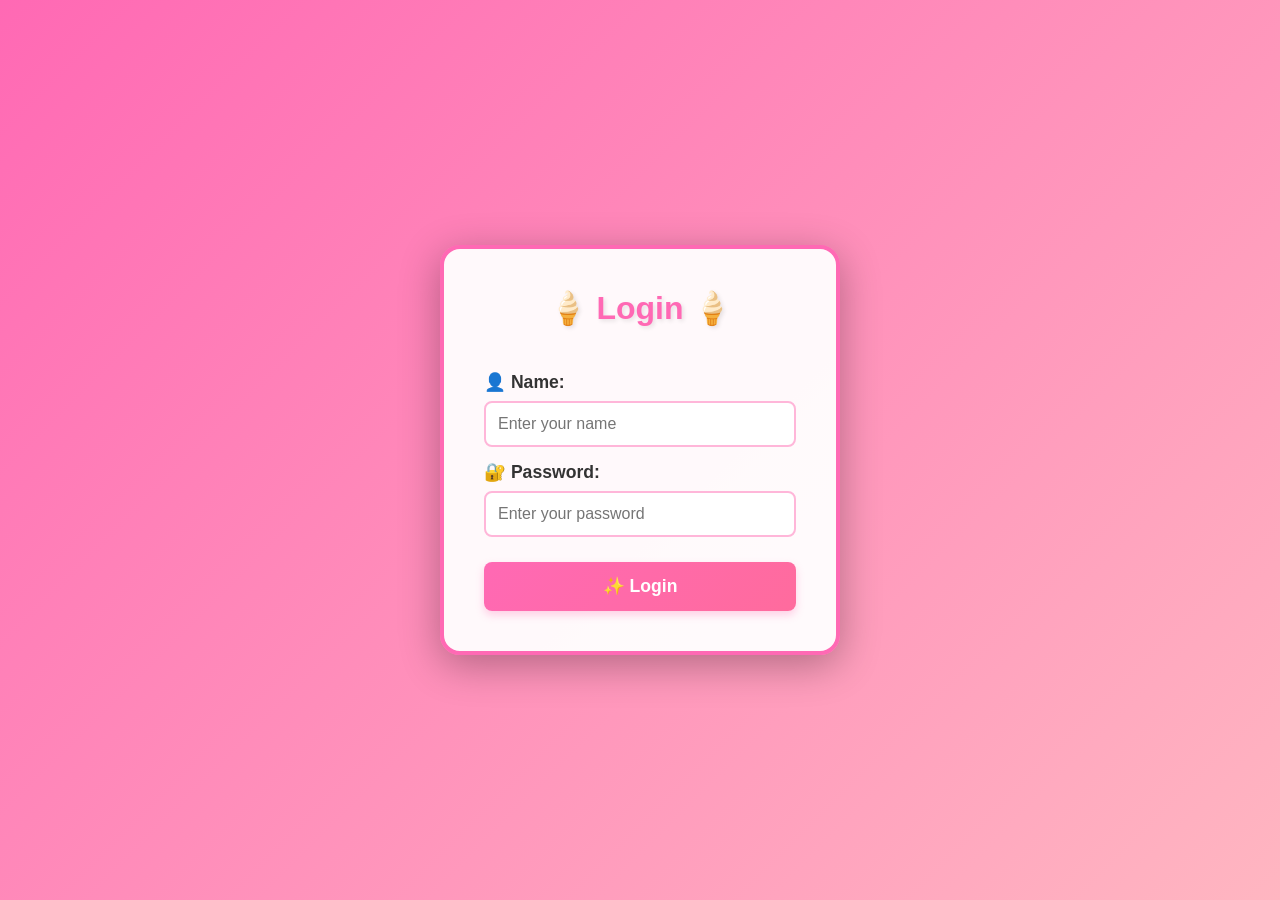
<file: myProject/wwwroot/login.html>
<!DOCTYPE html>
<html lang="en">
<head>
    <meta charset="UTF-8">
    <meta name="viewport" content="width=device-width, initial-scale=1.0">
    <title>🍦 Ice Cream  - Login 🍦</title>
    <style>
        * {
            margin: 0;
            padding: 0;
            box-sizing: border-box;
        }

        body {
            font-family: 'Segoe UI', Tahoma, Geneva, Verdana, sans-serif;
            background: linear-gradient(135deg, #FF69B4 0%, #FFB6C1 25%, #87CEEB 50%, #98FF98 75%, #FFD700 100%);
            background-size: 400% 400%;
            animation: gradientShift 10s ease infinite;
            min-height: 100vh;
            display: flex;
            justify-content: center;
            align-items: center;
            color: #333;
        }

        @keyframes gradientShift {
            0% { background-position: 0% 50%; }
            50% { background-position: 100% 50%; }
            100% { background-position: 0% 50%; }
        }

        .login-container {
            background: rgba(255, 255, 255, 0.95);
            padding: 40px;
            border-radius: 20px;
            box-shadow: 0 10px 40px rgba(0, 0, 0, 0.3);
            max-width: 400px;
            width: 100%;
            border: 4px solid #FF69B4;
            animation: slideIn 0.5s ease;
        }

        @keyframes slideIn {
            from {
                opacity: 0;
                transform: translateY(-30px);
            }
            to {
                opacity: 1;
                transform: translateY(0);
            }
        }

        h1 {
            color: #FF69B4;
            text-align: center;
            margin-bottom: 30px;
            font-size: 2em;
            text-shadow: 2px 2px 4px rgba(0, 0, 0, 0.1);
        }

        form {
            display: flex;
            flex-direction: column;
        }

        label {
            margin-top: 15px;
            margin-bottom: 8px;
            font-weight: 600;
            color: #333;
            font-size: 1.1em;
        }

        input[type="text"],
        input[type="password"] {
            padding: 12px;
            border: 2px solid #FFB6D9;
            border-radius: 8px;
            font-size: 1em;
            transition: all 0.3s;
            background: white;
        }

        input[type="text"]:focus,
        input[type="password"]:focus {
            outline: none;
            border-color: #FF69B4;
            box-shadow: 0 0 10px rgba(255, 105, 180, 0.5);
            background: #fff9fc;
        }

        input[type="submit"] {
            margin-top: 25px;
            padding: 14px;
            background: linear-gradient(135deg, #FF69B4, #FF6B9D);
            color: white;
            border: none;
            border-radius: 8px;
            font-size: 1.1em;
            font-weight: bold;
            cursor: pointer;
            transition: all 0.3s;
            box-shadow: 0 4px 8px rgba(255, 105, 180, 0.3);
        }

        input[type="submit"]:hover {
            background: linear-gradient(135deg, #FF1493, #FF69B4);
            box-shadow: 0 6px 12px rgba(255, 105, 180, 0.5);
            transform: translateY(-2px);
        }

        input[type="submit"]:active {
            transform: translateY(0);
        }

        #message {
            margin-top: 20px;
            padding: 12px;
            border-radius: 8px;
            text-align: center;
            font-weight: 600;
            display: none;
            animation: shake 0.5s ease;
        }

        #message.error {
            background-color: #ffcccc;
            color: #cc0000;
            border: 2px solid #ff0000;
            display: block;
        }

        #message.success {
            background-color: #ccffcc;
            color: #00cc00;
            border: 2px solid #00ff00;
            display: block;
        }

        @keyframes shake {
            0%, 100% { transform: translateX(0); }
            25% { transform: translateX(-10px); }
            75% { transform: translateX(10px); }
        }

      

      
    </style>
</head>
<body>
    <div class="login-container">
        <h1>🍦 Login 🍦</h1>
        <form id="loginForm">
            <label for="name">👤 Name:</label>
            <input type="text" id="name" placeholder="Enter your name" required>
            <label for="password">🔐 Password:</label>
            <input type="password" id="password" placeholder="Enter your password" required>
            <input type="submit" value="✨ Login">
        </form>
        <div id="message"></div>

     

    <script>
        document.getElementById('loginForm').addEventListener('submit', async function(e) {
            e.preventDefault();
            const name = document.getElementById('name').value.trim();
            const password = document.getElementById('password').value.trim();
            console.log('Attempting login with:', { name, password });
            try {
                const response = await fetch('/api/User/login', {
                    method: 'POST',
                    headers: {
                        'Content-Type': 'application/json'
                    },
                    body: JSON.stringify({ name, password })
                });
                console.log('Response status:', response.status);
                if (response.ok) {
                    const data = await response.json();
                    console.log('Login successful, token:', data.token);
                    localStorage.setItem("token", data.token);                    document.getElementById('message').textContent = '✨ Login successful!';
                    document.getElementById('message').className = 'success';
                    setTimeout(() => {
                        window.location.href = 'index.html';
                    }, 500);
                } else {
                    const errorText = await response.text();
                    console.log('Login failed, error:', errorText);
                    document.getElementById('message').textContent = '❌ Login failed: Invalid credentials';
                    document.getElementById('message').className = 'error';
                }
            } catch (error) {
                console.error('Error during login:', error);
                document.getElementById('message').textContent = '❌ Error: ' + error.message;
                document.getElementById('message').className = 'error';
            }
        });
    </script>
</body>
</html>
</file>
